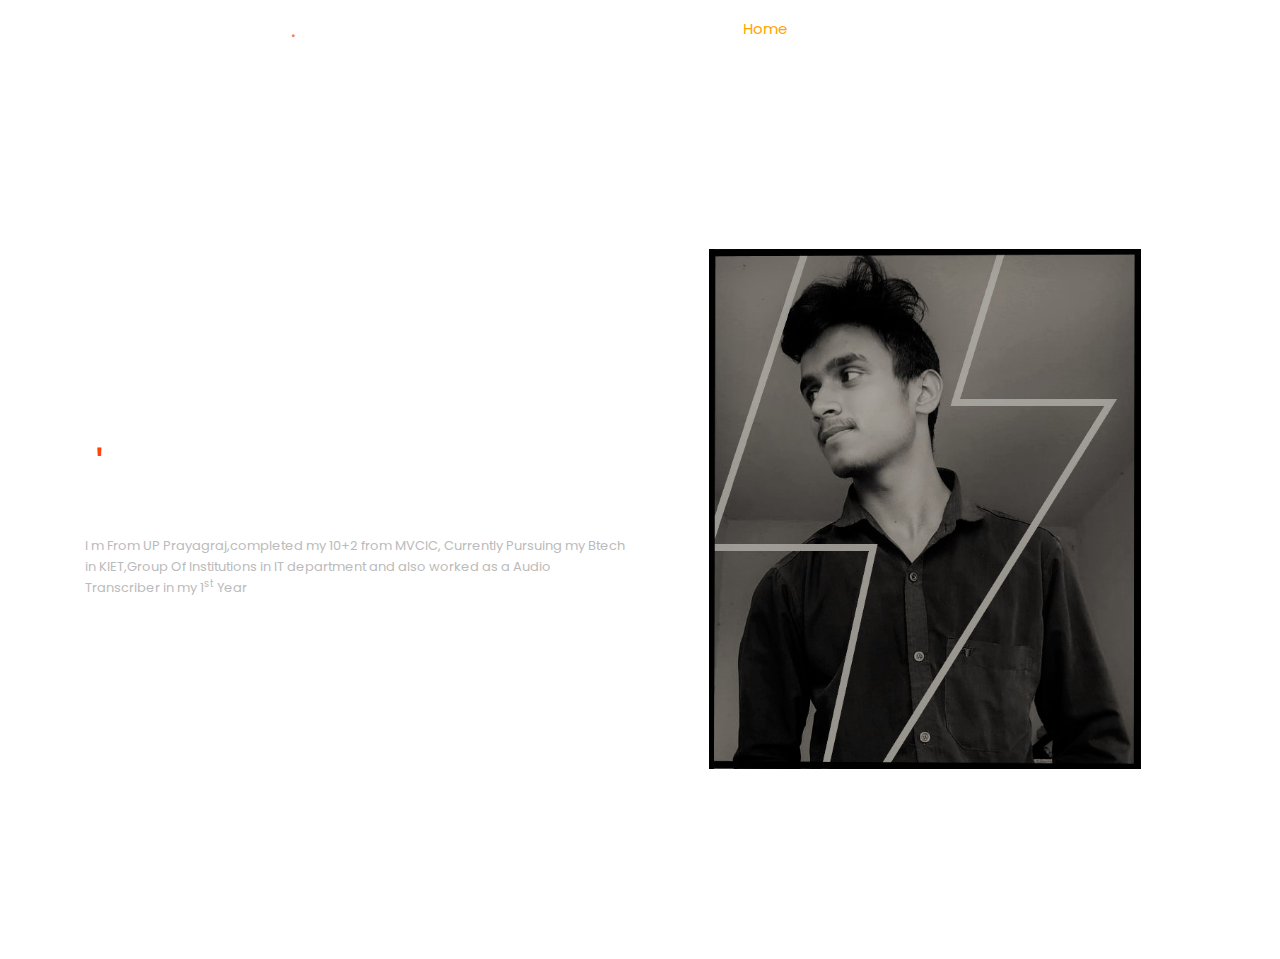
<file: index.html>
<!DOCTYPE html>
<html lang="en">
<head>
    <meta charset="UTF-8"> 
    <meta name="viewport" content="width=device-width, initial-scale=1.0">
    <title>port folio website</title>
    <!-- Latest compiled and minified CSS -->
<link rel="stylesheet" href="https://maxcdn.bootstrapcdn.com/bootstrap/4.5.2/css/bootstrap.min.css">

<!-- jQuery library -->
<script src="https://ajax.googleapis.com/ajax/libs/jquery/3.5.1/jquery.min.js"></script>

<!-- Popper JS -->
<script src="https://cdnjs.cloudflare.com/ajax/libs/popper.js/1.16.0/umd/popper.min.js"></script>

<!-- Latest compiled JavaScript -->
<script src="https://maxcdn.bootstrapcdn.com/bootstrap/4.5.2/js/bootstrap.min.js"></script>

<link rel="stylesheet" href="index.css" type="text/css">

<!--animation.css-->
<link rel="stylesheet" href="https://cdnjs.cloudflare.com/ajax/libs/animate.css/4.1.1/animate.min.css"/>
<link rel="stylesheet" href="https://cdnjs.cloudflare.com/ajax/libs/font-awesome/4.7.0/css/font-awesome.min.css">
</head>
<body>
 
    <!-- navbar code-->
    <div class="container">
        <div class="nav_section">

    <nav class="navbar navbar-expand-lg navbar-light">
        <a class="navbar-brand text-white" href="#">Portfolio website <span>.</span></a>
        <!-- changes -->
        <button class="navbar-toggler" type="button" data-toggle="collapse" data-target="#navbarSupportedContent" aria-controls="navbarSupportedContent" aria-expanded="false" aria-label="Toggle navigation">
          <span class="navbar-toggler-icon"></span>
        </button>
      
        <div class="collapse navbar-collapse" id="navbarSupportedContent">
          <ul class="navbar-nav ml-auto">
            
            <li class="nav-item">
            <a class="nav-link" style="color: orange !important;" href="index.html">Home</a>
            </li>
            <li class="nav-item">
            <a class="nav-link" href="about.html">About</a>
            </li>
            <li class="nav-item">
            <a class="nav-link" href="project.html">Projects</a>
            </li>
            
            <li class="nav-item">
            <a class="nav-link" href="socialmedia.html" target="_blank">Social media</a>
            </li>
            <li class="nav-item">
                <a class="nav-link" href="Query form.html" target="_blank">Query</a>
                </li>
          </ul>      
        
    
     
    </nav>
  </div>
</div> 

<!--body section-->
 <div class="body-section">
   <div class="container">
     <div class="row"> 
       <div class="col-lg-6 col-md-6 col-ms-12 col-xs-12">
         <h3>Hello!</h3>
         <h1 class="animate_animated">I<span style="color: orangered;">'</span>m Harshit Mishra</h1>
         <h2>B-Tech 3<sup>rd</sup> Year Student </h2>
         <p>I m From UP Prayagraj,completed my 10+2 from MVCIC, Currently Pursuing my Btech in KIET,Group Of Institutions in IT department and also worked as a Audio Transcriber in my 1<sup>st</sup> Year</p>
         
       </div>
       <div class="col-lg-6 col-md-6 col-ms-12 col-xs-12">
         <center>
           <img class="animate_animated" src="./WhatsApp Image 2021-07-15 at 10.47.15.jpeg" title="Harshit Mishra" alt="myphoto">
         </center>
       </div>
     </div>
   </div>
 </div>

 

</body>
</html>
</file>
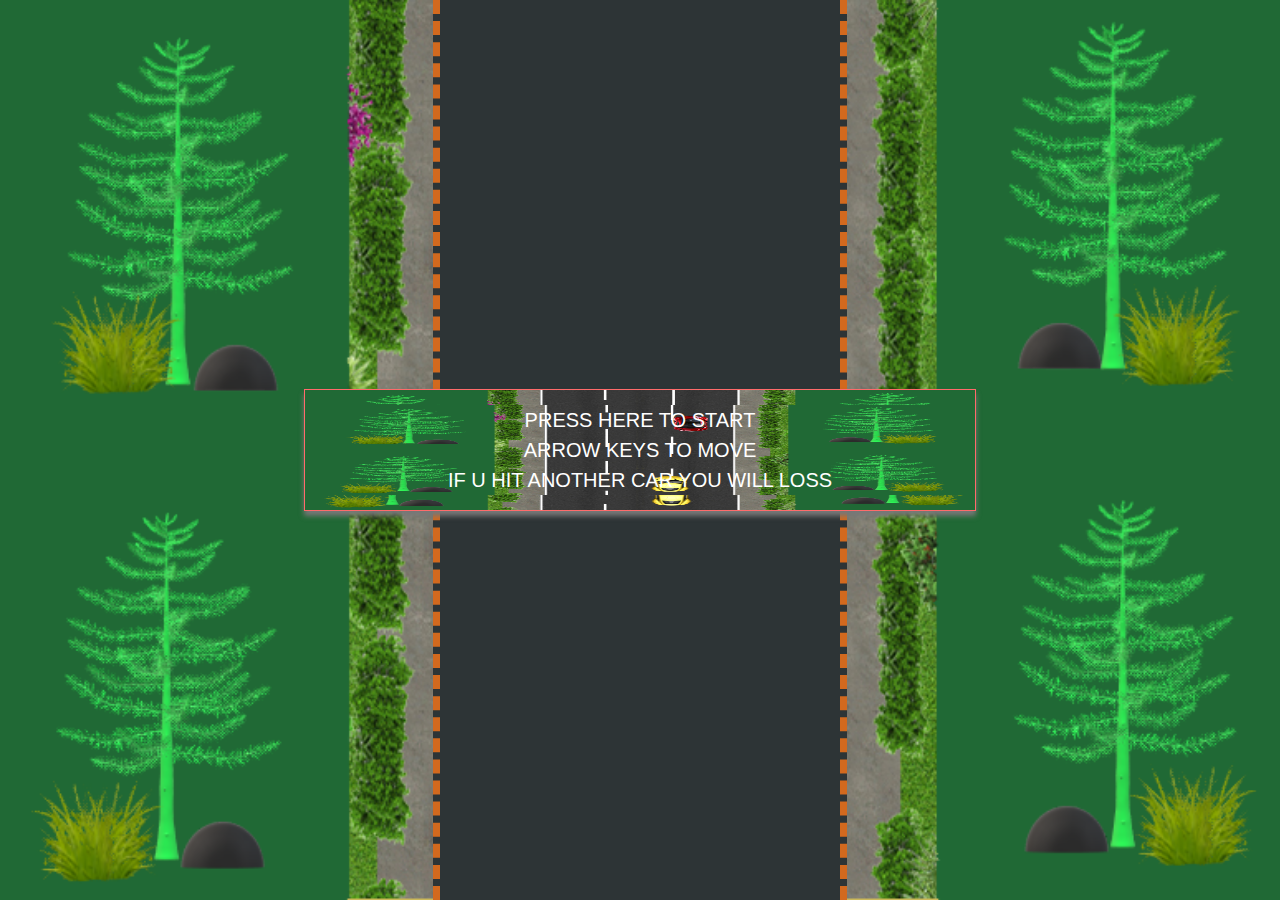
<file: cargamejs1.html>
<!DOCTYPE html>
<html lang="en">
<head>
    <meta charset="UTF-8">
    <meta http-equiv="X-UA-Compatible" content="IE=edge">
    <meta name="viewport" content="width=device-width, initial-scale=1.0">

    <title>JS Game </title>
  
     
    <style>
        
        *{
            margin: 0;
            padding: 0;
            font-family: 'Josefin Sans', sans-serif;
             /* background: green !important;  */
            background-image: url('Untitled.png');
            background-repeat: no-repeat;
            background-size: 102% 100%;
        }



        .hide{
            display: none;
        }

        .cargame{
            width: 100%;
            height: 100vh;
            
            
        }
        .car{
            width: 50px;height: 80px; background: red;
            position: absolute;
        bottom: 120px;
        background-image: url('car2.jpg');
        background-repeat: no-repeat;
        background-size: 100% 100%;
    }
    .enemy{
        width: 50px;height: 80px; background: red;
            position: absolute;
        bottom: 120px;
        background-image: url('lastcar.png');
        background-repeat: no-repeat;
        background-size: 100% 100%;
    }

 
        .lines{
             width: 10px;
             height: 100px;
             background: white;
             position: absolute;
             margin-left: 195px;
        }

    
        .gameArea{
            width: 400px;
            height: 100vh;
            background: #2d3436;
            margin: auto;
            position: relative;
            overflow: hidden;
            border-right: 7px dashed chocolate;
            border-left: 7px dashed chocolate;
        }
        .score{
            position: absolute;
            top: 15px;
            left: 40px;
            background: #10ac84 !important;
            width: 300px;
            line-height: 70px;
            text-align: center;
            color : white;
            font-size: 1.5em;
           
            box-shadow: 0 5px 5px #777;
        }

        .startScreen{
         position: absolute;
         background-color: #ee5253 !important;
         left: 50%;
         top: 50%;
         transform: translate(-50% ,-50%);
         color: white;
         z-index: 1;
         text-align: center;
         border: 1px solid #ff6b6b !important;
         padding: 15px;
         margin: auto;
         width: 50%;
         cursor: pointer;
         letter-spacing: 5;
         font-size: 20px;
         word-spacing: 3;
         line-height: 30px;
         text-transform: uppercase;
         box-shadow: 0 5px 5px #777;
        }
    

    </style>
</head>
<body>  
    <div class="carGame"></div>
    <div class="score"></div>
    <div class="startScreen">
    <p>
        Press here to start <br>
        Arrow keys to move <br>
        If u hit another car you will loss
    </p>
</div>
</div>
<div class="gameArea ">
    
</div>
</body>

<script>

const score = document.querySelector('.score');
const startScreen = document.querySelector('.startScreen');
const gameArea = document.querySelector('.gameArea');

startScreen.addEventListener('click',start);

let player = {speed : 10 , score : 0};

let keys = {ArrowUp : false, ArrowDown : false, ArrowLeft : false, ArrowRight : false}

document.addEventListener('keydown',Keydown);
document.addEventListener('keyup',Keyup);

function Keydown(e){
  e.preventDefault();
  keys[e.key] = true;
//   console.log(e.key);
//   console.log(keys);
} 

function Keyup(e){
  e.preventDefault();
  keys[e.key] = false;
//   console.log(e.key);
//   console.log(keys);
}


function isCollide(a,b){
  aRect = a.getBoundingClientRect(); 
  bReact = b.getBoundingClientRect();

  return !((aRect.top > bReact.bottom) || (aRect.bottom < bReact.top)||
  (aRect.left > bReact.right) || (aRect.right < bReact.left)) 
}

// function for move lines
function moveLines(){
    let lines = document.querySelectorAll('.lines');
    lines.forEach(function(item){
if(item.y >= 700){
    item.y -= 750;
}

    item.y +=player.speed;
    item.style.top = item.y + "px";
    })
}

// fun for ending the game
function endGame(){
    player.start = false;
    startScreen.classList.remove('hide');
    startScreen.innerHTML = "Game over <br> Your Final Score is " + player.score +
     "<br> Press here to restrart the Game.";
}




// fun to move enemy cars

function moveEnemy(car){
    let enemy = document.querySelectorAll('.enemy');
    enemy.forEach(function(item){
        if(isCollide(car,item)){
            console.log("car hitted");
            endGame();
        }
if(item.y >= 750){
    item.y = -300;
    item.style.left = Math.floor(Math.random() * 350) + "px";
}

    item.y +=player.speed;
    item.style.top = item.y + "px";
    })
}

function gamePlay (){
    // console.log("hey i am clicked");
    let car = document.querySelector('.car');
    let road = gameArea.getBoundingClientRect();
    // console.log(road);
    
    if(player.start){

        moveLines();
        moveEnemy(car);
       
        if(keys.ArrowUp && player.y > (road.top + 70)){player.y -= player.speed}
        if(keys.ArrowDown && player.y < (road.bottom - 85)){ player.y += player.speed}
        if(keys.ArrowLeft && player.x>0){player.x -= player.speed}
        if(keys.ArrowRight && player.x < (road.width - 50)){ player.x += player.speed}

        car.style.top = player.y + "px";
        car.style.left = player.x + "px";

        window.requestAnimationFrame(gamePlay);
        console.log(player.score++);

        player.score ++;
        let ps = player.score-2;
        score.innerText = "SCORE :" + ps;

    }
}

function start(){
    //  gameArea.classList.remove('hide');
     startScreen.classList.add('hide');
     gameArea.innerHTML = "";
    player.start = true;
    player.score = 0;
    window.requestAnimationFrame(gamePlay);

    for(x=0; x<5; x++ ) {                                                                                                                                                    
    //loop for line
    let roadLine = document.createElement('div');
    roadLine.setAttribute('class','lines');
    roadLine.y = (x*150);
    roadLine.style.top = roadLine.y + "px";
    gameArea.appendChild(roadLine);
    }
    let car = document.createElement('div');
    car.setAttribute('class','car');
    // car.innerText = "hello ";
    gameArea.appendChild(car);

    player.x = car.offsetLeft;
    player.y = car.offsetTop;


// console.log("Top position" + car.offsetTop);
// console.log("Left position" +  car.offsetLeft);

for(x=0; x<3; x++ ) {                                                                                                                                                    
//loop for car
let enemyCar = document.createElement('div');
enemyCar.setAttribute('class','enemy');
enemyCar.y = ((x+1)*350) * -1;
enemyCar.style.top = enemyCar.y + "px";
enemyCar.style.backgroundColor = randomcolor();
enemyCar.style.left = Math.floor(Math.random() * 350) + "px";
gameArea.appendChild(enemyCar);
}


}
function randomcolor(){
    function c(){
        let hex = Math.floor(Math.random()* 256).toString(16);
        return ("0" + String(hex)).substr(-2);
    }
return "#"+c()+c()+c();
}






</script>



</html>
</file>
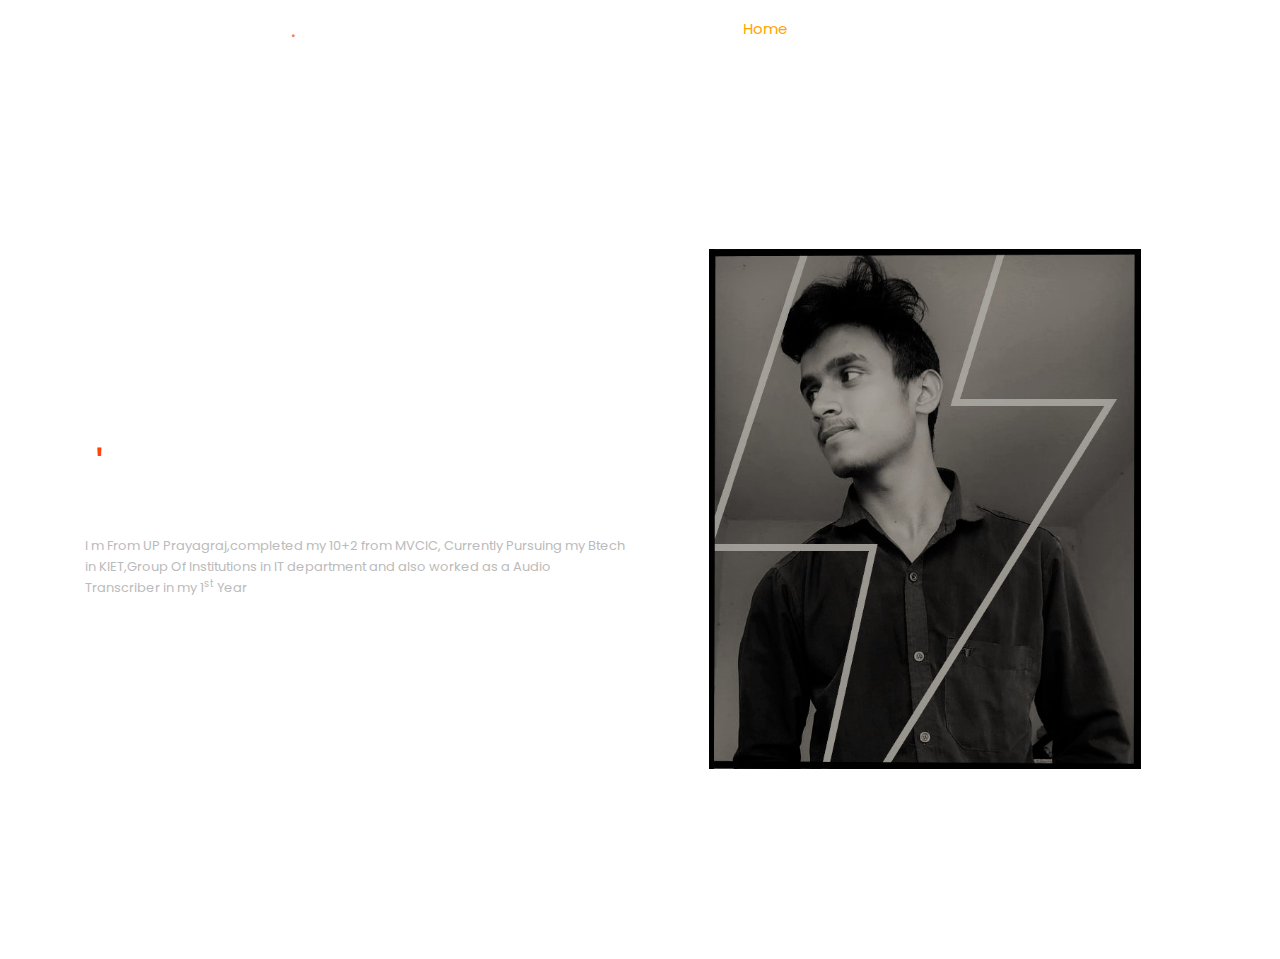
<file: Final.html>
<!DOCTYPE html>
<html lang="en">
<head>
    <meta charset="UTF-8"> 
    <meta name="viewport" content="width=device-width, initial-scale=1.0">
    <title>port folio website</title>
    <!-- Latest compiled and minified CSS -->
<link rel="stylesheet" href="https://maxcdn.bootstrapcdn.com/bootstrap/4.5.2/css/bootstrap.min.css">

<!-- jQuery library -->
<script src="https://ajax.googleapis.com/ajax/libs/jquery/3.5.1/jquery.min.js"></script>

<!-- Popper JS -->
<script src="https://cdnjs.cloudflare.com/ajax/libs/popper.js/1.16.0/umd/popper.min.js"></script>

<!-- Latest compiled JavaScript -->
<script src="https://maxcdn.bootstrapcdn.com/bootstrap/4.5.2/js/bootstrap.min.js"></script>

<link rel="stylesheet" href="index.css" type="text/css">

<!--animation.css-->
<link rel="stylesheet" href="https://cdnjs.cloudflare.com/ajax/libs/animate.css/4.1.1/animate.min.css"/>
<link rel="stylesheet" href="https://cdnjs.cloudflare.com/ajax/libs/font-awesome/4.7.0/css/font-awesome.min.css">
</head>
<body>
 
    <!-- navbar code-->
    <div class="container">
        <div class="nav_section">

    <nav class="navbar navbar-expand-lg navbar-light">
        <a class="navbar-brand text-white" href="#">Portfolio website <span>.</span></a>
        <!-- changes -->
        <button class="navbar-toggler" type="button" data-toggle="collapse" data-target="#navbarSupportedContent" aria-controls="navbarSupportedContent" aria-expanded="false" aria-label="Toggle navigation">
          <span class="navbar-toggler-icon"></span>
        </button>
      
        <div class="collapse navbar-collapse" id="navbarSupportedContent">
          <ul class="navbar-nav ml-auto">
            
            <li class="nav-item">
            <a class="nav-link" style="color: orange !important;" href="Final.html">Home</a>
            </li>
            <li class="nav-item">
            <a class="nav-link" href="about.html">About</a>
            </li>
            <li class="nav-item">
            <a class="nav-link" href="project.html">Projects</a>
            </li>
            
            <li class="nav-item">
            <a class="nav-link" href="socialmedia.html" target="_blank">Social media</a>
            </li>
            <li class="nav-item">
                <a class="nav-link" href="Query form.html" target="_blank">Query</a>
                </li>
          </ul>      
        
    
     
    </nav>
  </div>
</div> 

<!--body section-->
 <div class="body-section">
   <div class="container">
     <div class="row"> 
       <div class="col-lg-6 col-md-6 col-ms-12 col-xs-12">
         <h3>Hello!</h3>
         <h1 class="animate_animated">I<span style="color: orangered;">'</span>m Harshit Mishra</h1>
         <h2>B-Tech 3<sup>rd</sup> Year Student </h2>
         <p>I m From UP Prayagraj,completed my 10+2 from MVCIC, Currently Pursuing my Btech in KIET,Group Of Institutions in IT department and also worked as a Audio Transcriber in my 1<sup>st</sup> Year</p>
         
       </div>
       <div class="col-lg-6 col-md-6 col-ms-12 col-xs-12">
         <center>
           <img class="animate_animated" src="./WhatsApp Image 2021-07-15 at 10.47.15.jpeg" title="Harshit Mishra" alt="myphoto">
         </center>
       </div>
     </div>
   </div>
 </div>

 

</body>
</html>
</file>
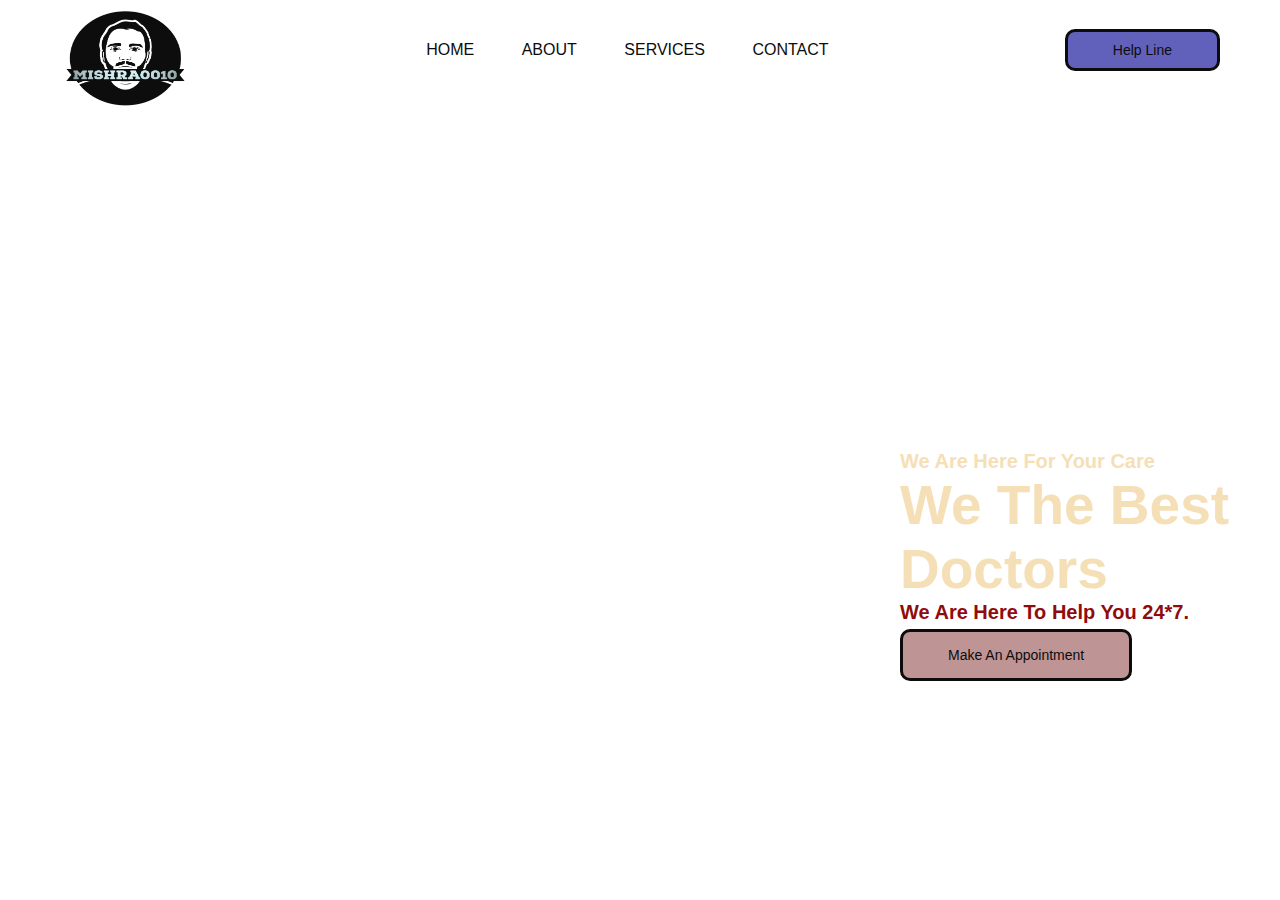
<file: healthcare.html>
<!DOCTYPE html>
<html lang="en">
<head>
    <meta charset="UTF-8">
    <meta http-equiv="X-UA-Compatible" content="IE=edge">
    <meta name="viewport" content="width=device-width, initial-scale=1.0">
    <title>Mishra Health +</title>
    <link rel="preconnect" href="https://fonts.googleapis.com">
    <link rel="stylesheet" href="healthcare.css">
</head>
<body>
    <header>
        <div class="mainheader">
            <div class="logo">
                <img src="logo2.png" alt="logo">
            </div>
            <nav>
                 <a href="healthcare.html">home</a>
                 <a href="https://www.who.int/about " target="_blank">About</a> 
                 <a href="#">services</a>
                 <a href="https://www.who.int/" target="_blank">Contact</a>
            </nav>
            <div class="menubutton">
                <a href="https://www.who.int/ " target="_blank"><button>Help Line</button></a>
            </div>
        </div>
        <main>
            <section class="left-sec">
            <h2>We Are Here For Your Care</h2>
            <h1>We The Best Doctors</h1>
            <p>We Are Here To Help You 24*7.</p>
            <button>Make An Appointment</button>
            </section>
            
        </main>
    </header>
    
</body>
</html>
</file>
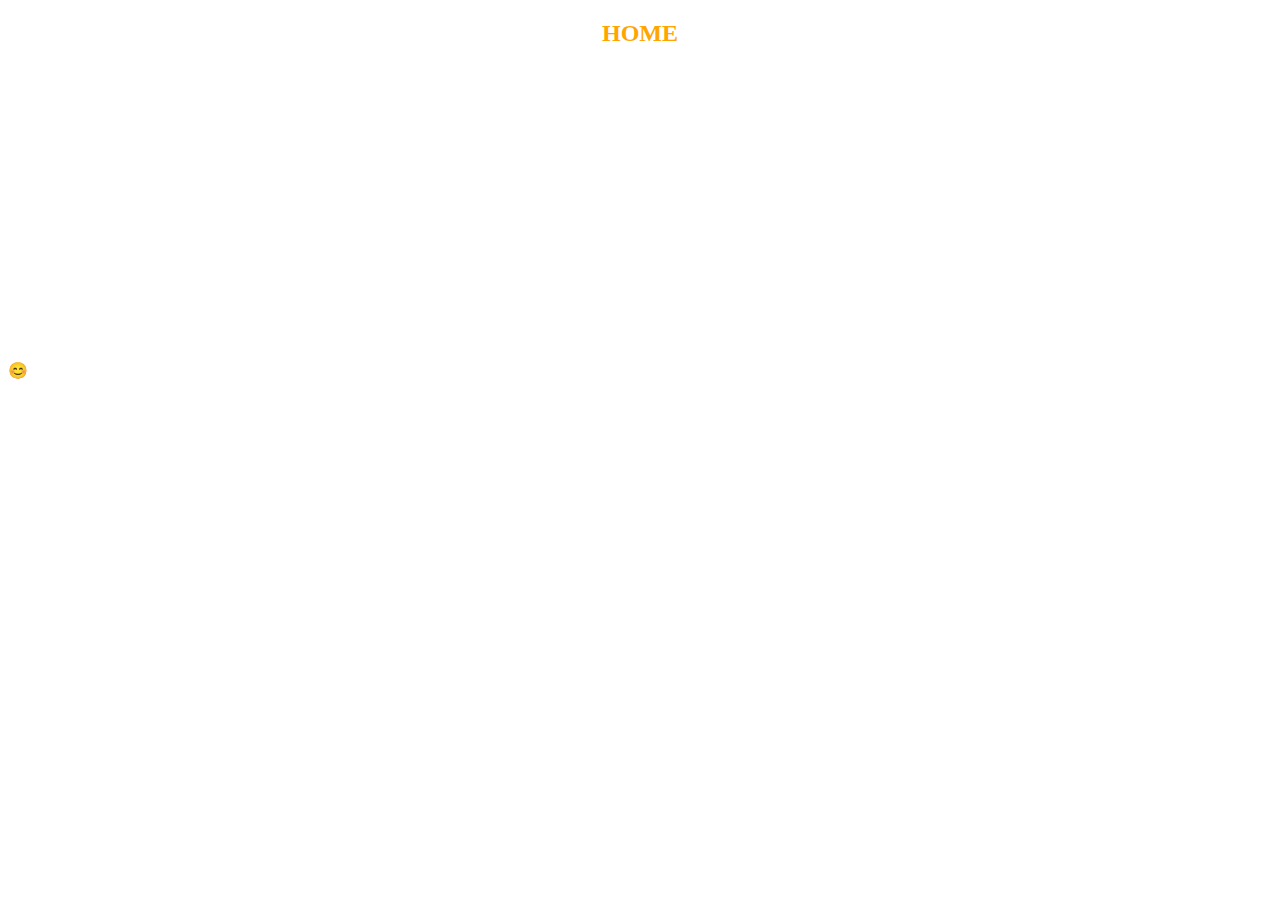
<file: project.html>
<!DOCTYPE html>
<html lang="en">
<head>
    <title>Projects</title>
</head>
<body style="background-image: url('https://thumbs.dreamstime.com/b/projects-concept-black-chalkboard-d-rendering-handwritten-top-view-office-desk-lot-business-office-supplies-79906734.jpg');
 background-repeat: no-repeat; background-size: 100% 326%;">
    <a href="index.html"  style="color: orange; text-align: center;text-decoration: none; " title="Go to home page"> <h2> HOME</h2></a>
    
    <a href="windows.html" style="color: white; text-decoration: none;"title="Open Project"><h1>1- WINDOWS 11 USING HTML CSS JAVASCRIPT</h1></a>
    <a href="gallery.html" style="color: hsl(0, 0%, 100%) ; text-decoration: none;"title="Open Project"><h1>2- IMAGE GALLERY USING HTML CSS JAVASCRIPT </h1></a>
    <a href="healthcare.html" style="color: white; text-decoration: none;"title="Open Project"><h1>3- MEDICAL WEBSITE OUTLOOK</h1></a>
    <a href="cargamejs1.html" style="color: white; text-decoration: none;"title="Open Project"><h1>4- JAVASCRIPT CAR GAME</h1></a>
    <a href="tic_tak.html" style="color: white; text-decoration: none;"title="Open Project"><h1>5- TIC_TAC_TOE AUTOPLAY GAME</h1></a>
    <p>😊</p>

</body>
</html>
</file>
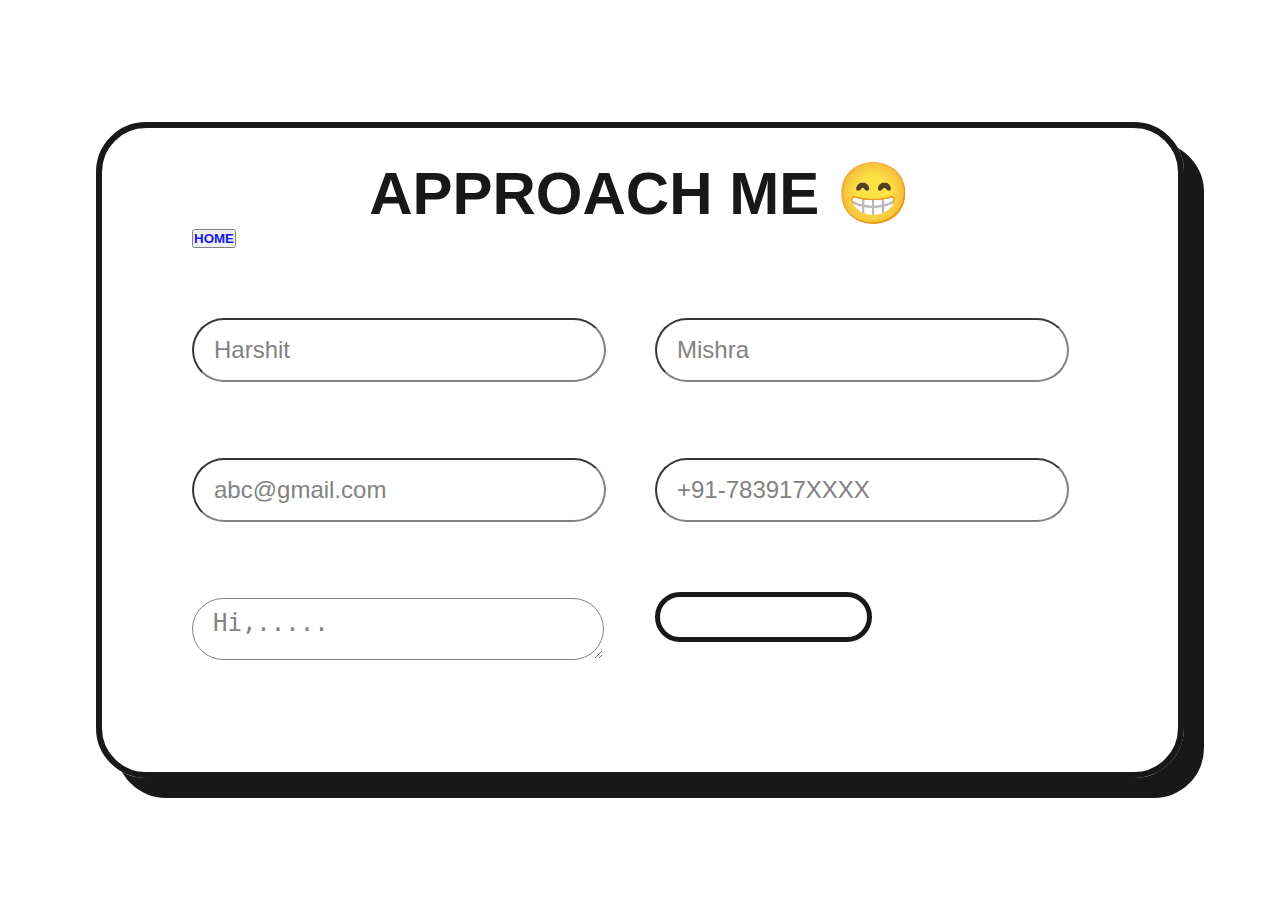
<file: Query form.html>
<!DOCTYPE html>
<html lang="en">
<head>
    <link rel="stylesheet" href="Query form.css">
    <title>Query</title>
</head>
<body>
  
    
    <div class="card">
        <h2> <center> Approach me 	&#128513;</h2> </center>
        <button>
        <a href="index.html" style="text-align: right; text-decoration: none;" title="Go to Home Page" ><h4>HOME</h4></a>
        </button>
          <div class="row">
          <div class="col">
            <div class="form-group">
              <label>First Name</label>
              <input type="text" placeholder="Harshit" required>
            </div>
          </div>
      
          <div class="col">
            <div class="form-group">
              <label>Last name</label>
              <input type="text" placeholder="Mishra" required >
            </div>
          </div>
      
          <div class="col">
            <div class="form-group">
              <label>Email</label>
              <input type="email" placeholder="abc@gmail.com" required>
            </div>
          </div>
      
          <div class="col">
            <div class="form-group">
              <label>Phone</label>
              <input type="number" placeholder="+91-783917XXXX" required>
            </div>
          </div>
      
          <div class="col">
            <div class="form-group">
              <label>Query </label>
              <textarea placeholder="Hi,....." required></textarea>
            </div>
          </div>
      
          <div class="col">
            <input type="submit" value="Submit">
          </div>
        </div>
      </div> 
</body>

<script>
  
</script>

</html>
</file>
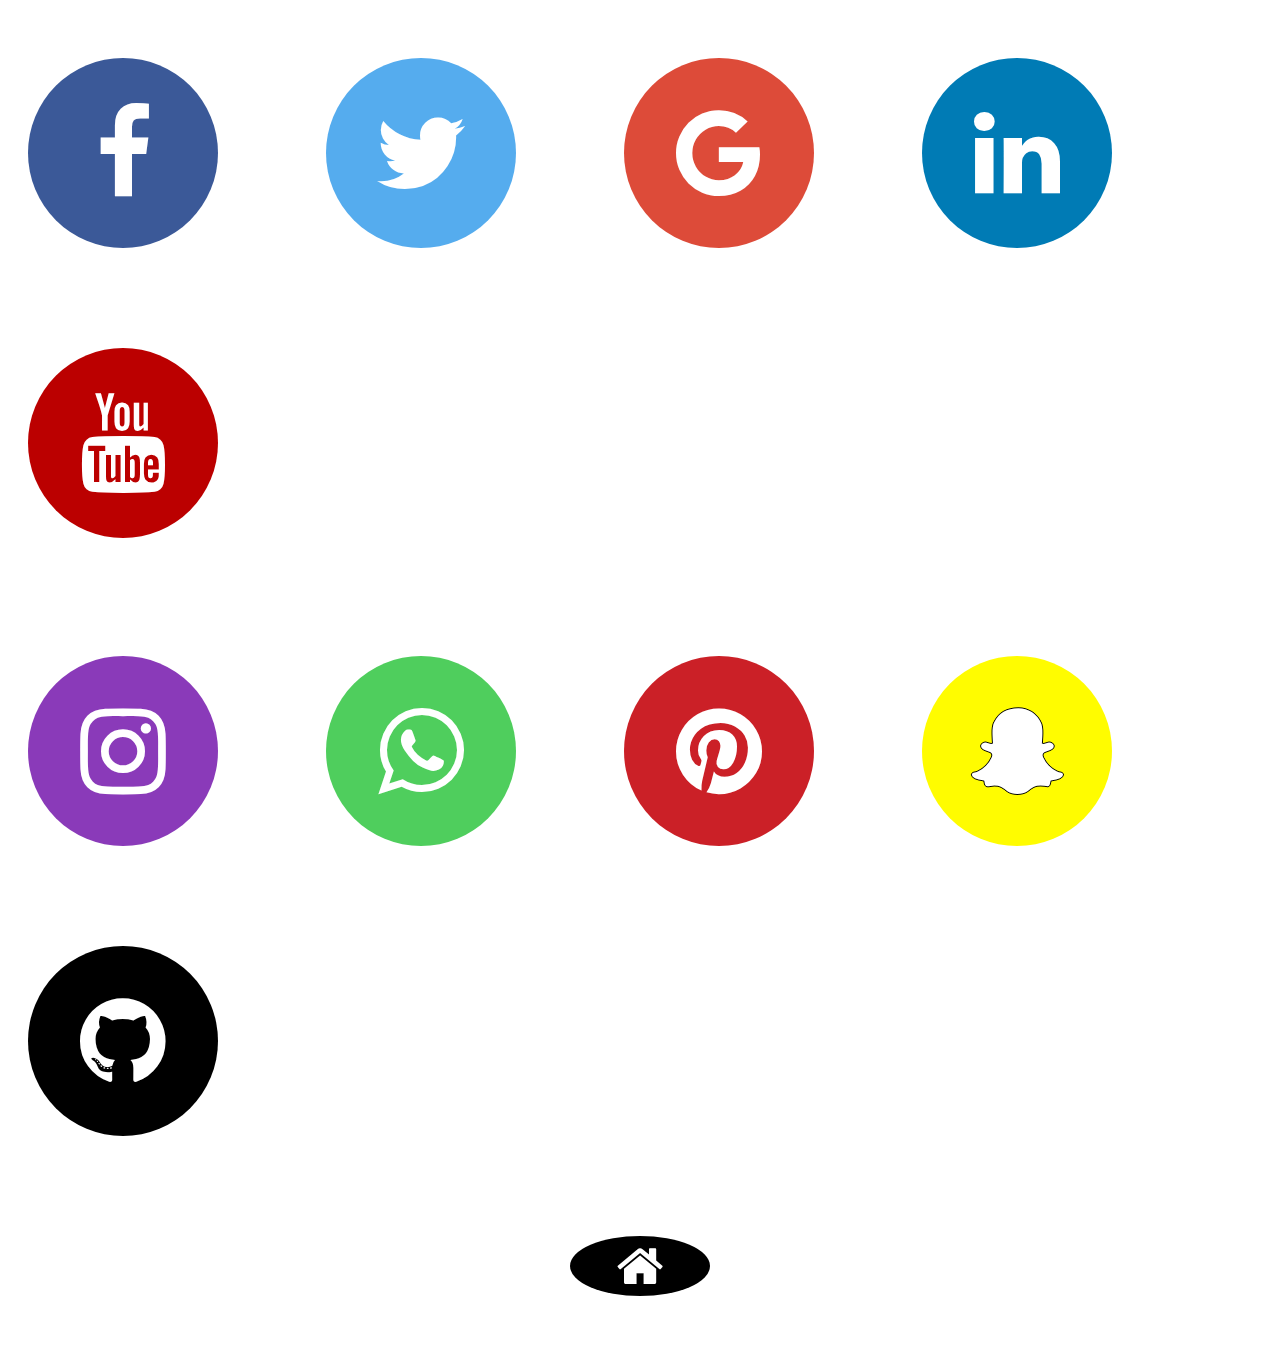
<file: socialmedia.html>
<!DOCTYPE html>
<html lang="en">
	<head>
		<title>social media handle</title>
		<!-- Adding font awesome icon library -->
		<link rel="stylesheet" href="https://cdnjs.cloudflare.com/ajax/libs/font-awesome/4.7.0/css/font-awesome.min.css">
        
		<style>
			
			.fa {  
			  width: 150px;
			  padding: 20px;
			  font-size: 100px;
              align-content: center;
			  text-align: center;
			  text-decoration: none;
              line-height: 150px;
              height: 150px;
			  margin: 50px 20px;
			  color: white;
			  border-radius: 50%; 
			}

		
			.fa:hover {
				opacity: 0.7;
			}
			.fa-home{
				background: black;
				height: 20px;
				line-height: 20px;
				border-radius: 50%;
				font-size: 50px;
				
				width: 100px;
			}

			.fa-facebook {
			  background: #3B5998;
			}

			.fa-twitter {
			  background: #55ACEE;
			}

			.fa-google {
			  background: #dd4b39;
			}

			.fa-linkedin {
			  background: #007bb5;
			}

			.fa-youtube {
			  background: #bb0000;
			}

			.fa-instagram {
			  background: #8a3ab9;
			}

			.fa-whatsapp {
			  background: #4FCE5D;
			}

			.fa-pinterest {
			  background: #cb2027;
			}

			.fa-snapchat-ghost {
			  background: #fffc00;  
			  text-shadow: -1px 0 black, 0 1px black, 1px 0 black, 0 -1px black;
			}

			

			.fa-github {
			  background: #000000;
			}

		

			
			</style>
	</head>
	<body style="background-image: url('https://i.pinimg.com/originals/c5/39/d1/c539d195aa09d463ec863511f31ad6a3.jpg');">
		
		<!-- Using font awesome icons -->
		<a href="https://www.facebook.com/profile.php?id=100011474226206" class="fa fa-facebook"></a>&nbsp;&nbsp;&nbsp;&nbsp;&nbsp;&nbsp;&nbsp;&nbsp;&nbsp;&nbsp;&nbsp;&nbsp;&nbsp;&nbsp;&nbsp;&nbsp;
		<a href="#" class="fa fa-twitter"></a>&nbsp;&nbsp;&nbsp;&nbsp;&nbsp;&nbsp;&nbsp;&nbsp;&nbsp;&nbsp;&nbsp;&nbsp;&nbsp;&nbsp;&nbsp;&nbsp;
		<a href="#" class="fa fa-google"></a>&nbsp;&nbsp;&nbsp;&nbsp;&nbsp;&nbsp;&nbsp;&nbsp;&nbsp;&nbsp;&nbsp;&nbsp;&nbsp;&nbsp;&nbsp;&nbsp;
		<a href="https://www.linkedin.com/in/harshit-mishra-94398a202" class="fa fa-linkedin"></a>&nbsp;&nbsp;&nbsp;&nbsp;&nbsp;&nbsp;&nbsp;&nbsp;&nbsp;&nbsp;&nbsp;&nbsp;&nbsp;&nbsp;&nbsp;&nbsp;
		<a href="https://www.youtube.com/channel/UClRYrnkoZ1RVXjXbd2pViDQ" class="fa fa-youtube"></a>&nbsp;&nbsp;&nbsp;&nbsp;&nbsp;&nbsp;&nbsp;&nbsp;&nbsp;&nbsp;&nbsp;&nbsp;&nbsp;&nbsp;&nbsp;&nbsp;<br><br>
		<a href="https://www.instagram.com/mishra0010/" class="fa fa-instagram"></a>&nbsp;&nbsp;&nbsp;&nbsp;&nbsp;&nbsp;&nbsp;&nbsp;&nbsp;&nbsp;&nbsp;&nbsp;&nbsp;&nbsp;&nbsp;&nbsp;

		<a href="#" class="fa fa-whatsapp"></a>&nbsp;&nbsp;&nbsp;&nbsp;&nbsp;&nbsp;&nbsp;&nbsp;&nbsp;&nbsp;&nbsp;&nbsp;&nbsp;&nbsp;&nbsp;&nbsp;

		<a href="#" class="fa fa-pinterest"></a>&nbsp;&nbsp;&nbsp;&nbsp;&nbsp;&nbsp;&nbsp;&nbsp;&nbsp;&nbsp;&nbsp;&nbsp;&nbsp;&nbsp;&nbsp;&nbsp;
		<a href="#" class="fa fa-snapchat-ghost"></a>&nbsp;&nbsp;&nbsp;&nbsp;&nbsp;&nbsp;&nbsp;&nbsp;&nbsp;&nbsp;&nbsp;&nbsp;&nbsp;&nbsp;&nbsp;&nbsp;
		<a href="https://github.com/mishra0010" class="fa fa-github"></a>&nbsp;&nbsp;&nbsp;&nbsp;&nbsp;&nbsp;&nbsp;&nbsp;&nbsp;&nbsp;&nbsp;&nbsp;&nbsp;&nbsp;&nbsp;&nbsp;
		<center><a href="index.html" class="fa fa-home"></a><br></center>
		
		
	
		
		
	</body>
</html>
</file>
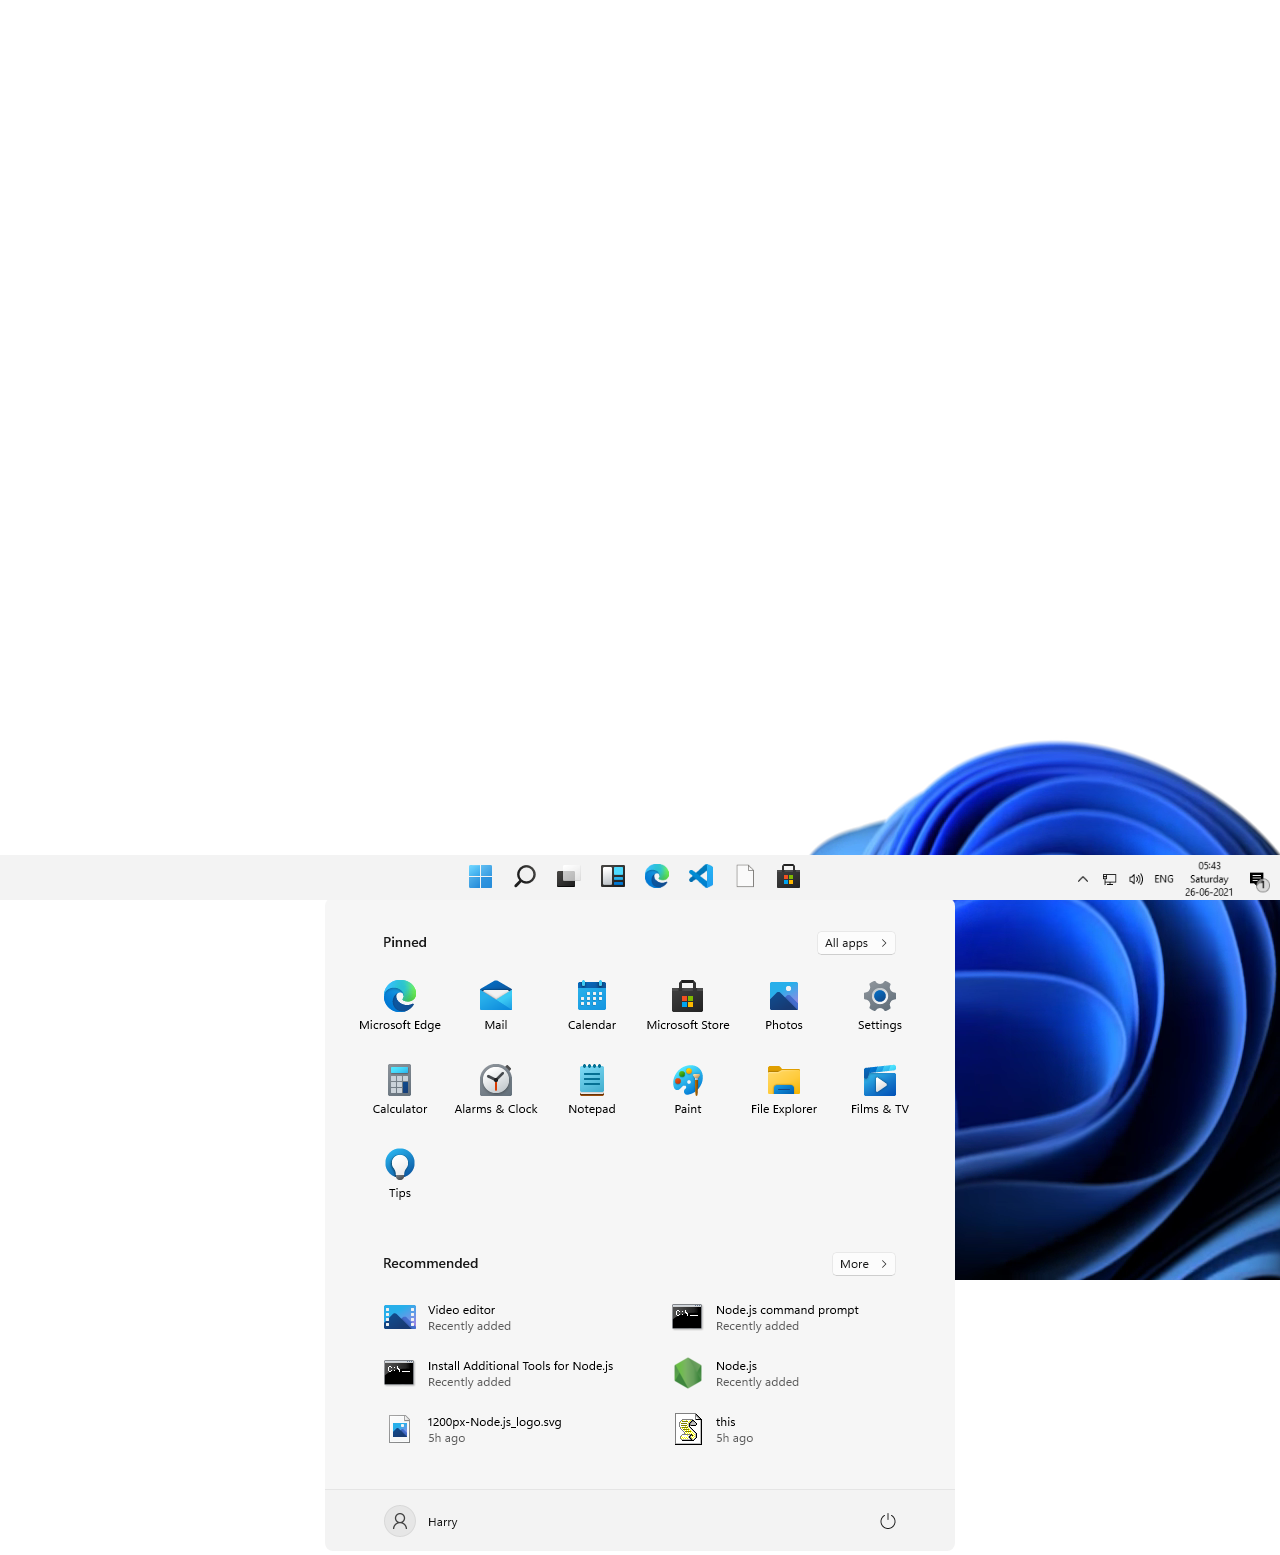
<file: windows.html>
<!DOCTYPE html>
<html lang="en">
<head>
    <meta charset="UTF-8">
    <meta http-equiv="X-UA-Compatible" content="IE=edge">
    <meta name="viewport" content="width=device-width, initial-scale=1.0">
    <title>Try Windows 11</title>
    <link rel="stylesheet" href="style.css">
</head>
<body>
    <!-- <div class="icons">
        <img src="chromeicon.png" width="74px" alt="">
        <div>Google Chrome</div>
    </div> -->
    <div class="taskbar">
        <img src="icons.PNG" alt="">
        <img class="right" src="taskbarright.PNG" alt="">
    </div>
    <div class="startmenu">
        <img src="startmenu.PNG" alt="">
    </div>
    <video autoplay muted id="vid">
        <source src="video.webm" type="video/webm">
    </video>
</body>
<script src="script.js"></script>
</html>
</file>
<file: index.css>
@import url('https://fonts.googleapis.com/css2?family=Poppins:ital,wght@0,300;0,400;0,500;0,600;0,700;1,800;1,900&display=swap');
:root{
    --background-color: #333643; 
    --pink-color: #F87652;
}
*{
    font-family: 'Poppins', sans-serif;
}
body{
    
    background-image: url('https://res.cloudinary.com/practicaldev/image/fetch/s--lL6BJFjO--/c_limit%2Cf_auto%2Cfl_progressive%2Cq_66%2Cw_880/https://i.imgur.com/QSDyLCm.gif');
    background-repeat: no-repeat ;
    background-size: 100% 100%;
}



h1,h2,h3,h4,h5,h6,p,a{
    cursor: pointer;
}

/* navbar */
 .nav_section .navbar-brand{
     font-size: 22px;
 }
 .nav_section .navbar-brand span{
     color: var(--pink-color);
 }
 .nav_section .navbar-nav li{
     margin: 0px 8px;
 }
 .nav_section .navbar-nav li a{
     color: white !important;
     font-size: 15px;
 }
 .nav_section .navbar-nav .nav-link::before{
     content: '';
     width: 0px;
     height: 0px;
     background-color: white;
     position: absolute;
     bottom: 7px;
     transition: 0.5s;
 }
 .nav_section .navbar-nav .nav-link:hover::before{
     content: '';
     height: 2px;
     width: 17px;
     background-color: white;
     position: absolute;
     bottom: 7px;
 }
 /* img css */
 .body-section .row{
     display: flex;
     align-items: center;
     height: 100vh;

 }
 .body-section .row h1,h2,h3,p{
     color: white;
 }
 .body-section .row h3{
     font-size: 19px;
     font-weight: 300;
     margin-bottom: 15px;
 }
 .body-section .row h1:hover{
     font-size: 65px;
     font-weight: 800;
     animation: swing;
     animation-duration: 0.5s;
     color: orangered !important;
 }
 .body-section .row h2{
     font-size: 20px;
     font-weight: 100;
     margin: 8px 0px;
 }
 .body-section .row p{
     font-size: 13px;
     margin-top: 13px;
     line-height: 21px;
     color: #bbbbbb;
 }
 .navbar-toggler-icon {
    color: #fff;
    text-shadow: 0 -1px 0 rgb(0 0 0 / 25%);
    background-color: wheat;
    background-image: -moz-linear-gradient(top,#151515,#040404);
    background-image: -webkit-gradient(linear,0 0,0 100%,from(#151515),to(#040404));
    background-image: -webkit-linear-gradient(top,#151515,#040404);
    background-image: -o-linear-gradient(top,#151515,#040404);
    background-image: linear-gradient(to bottom,#151515,#040404);
    background-repeat: repeat-x;
    filter: progid:DXImageTransform.Microsoft.gradient(startColorstr='#ff151515',endColorstr='#ff040404',GradientType=0);
    border-color: #040404 #040404 #000;
    border-color: rgba(0,0,0,.1) rgba(0,0,0,.1) rgba(0,0,0,.25);
}


 .body-section .row img{

     width: 80%;

 }
</file>
<file: healthcare.css>
*{
    margin: 0;
    padding: 0;
    box-sizing: border-box;
    font-family: 'Josefin Sans', sans-serif;
    
}
header{
    width: 100%;
    height: 100vh;
    background-image: url('https://img.wallpapersafari.com/phone/640/1136/20/85/b7h4AW.jpg');
    opacity: 95%;
    background-repeat: no-repeat;
    background-size: 100% 100%;
}
.menubutton{
    margin-right: 60px;
}
.mainheader{
    width: 100%;
    height: 100px;
    display: flex;
    justify-content: space-between;
    align-items: center;
}
 .mainheader .logo img{
     width: 190px;
     height: 120px;
     padding-left: 60px;
     padding-top: 20px;
 }
 .mainheader nav{
     width: 450px;
     display: flex;
     justify-content: space-around;
     align-items: center;
     
 }


 .mainheader nav a{
     text-decoration: none;
     color: black;
     text-transform: uppercase;
 }

 .mainheader button{
     padding: 10px 45px;
     text-align: center;
     font-size: 14px;
     color: black;
     border: solid black;
     border-radius: 10px;
     background-color: #5959b8;
     
 }
 main{
    width: 100%;
    display: flex;
    justify-content: space-between;
    align-items: center;
 }


 main .left-sec{
    padding-left: 900px;
    padding-top: 350px;
 }

 .left-sec h2{
     font-size: 20px;
     text-transform: capitalize;
     font-weight: bolder;
     color: wheat;
 }

 .left-sec h1{
    font-size: 55px;
    text-transform: capitalize;
    font-weight: bolder;
    color: wheat;
    margin: 0px 0;
 }

 .left-sec p{
    font-size: 20px;
    text-transform: capitalize;
    font-weight: bolder;
    color: darkred;
    margin-bottom: 5px;
 }

 .left-sec button{
    padding: 15px 45px;
    text-align: center;
    font-size: 14px;
    color: black;
    background-color: rosybrown;
    border: solid black;
    border-radius: 10px;
 }
</file>
<file: Query form.css>
* {
    margin: 0;
    padding: 0;
    border-size: border-box;
  }
  
  html, body {
    height: 100vh;
    background-image: url('https://wallpaperaccess.com/full/3124511.jpg');
    background-repeat: no-repeat;
    background-size: 100% 100%;
    opacity: 95%;
    font-family: 'Balsamiq Sans', sans-serif;
  }
  form input:required{
      background-color: black;
  }
  
  body {
    display: flex;
    align-items: center;
    justify-content: center;
  }
  
  .card {
    width: 70%;
    padding: 30px 90px 90px 90px;
    border: 6px solid black;
    box-shadow: 20px 20px 0 black;
    border-radius: 50px;
    position: relative;
  }
  
  .card h2 {
    color: black;
    font-size: 60px;
    text-transform: uppercase;
  }
  
  .card .row {
    position: relative;
    width: 100%;
    display: grid;
    grid: auto / auto auto;
    grid-template-columns: repeat(auto-fit,minmax(40%, 1fr));
    grid-gap: 30px;
  }
  
  .card .row .col {
    position: relative;
    width: 100%;
    margin: 30px 20px 40px 0;
    transition: 0.5s;
  }
  
  .card .row .form-group {
    position: relative;
    width: 100%;
    height: 40px;
    color: black;
  }
  
  .card .row .form-group input,
  .card .row .form-group textarea {
    position: absolute;
    width: 90%;
    height: 100%;
    background: transparent;
    outline: none;
    font-size: 24px;
    padding: 10px 0 10px 20px;
    border: 5px solid black
    box-shadow: 10px 10px 0 black;
    color: #ffffff;
    border-radius: 50px;
  }
  
  .card .row .form-group label {
    line-height: 40px;
    color: white;
    font-size: 24px;
    margin: 0 0 0 30px;
    display: block;
    pointer-events: none;
  }
  
  .row .col:nth-child(6) {
    margin-top: 64px;
  }
  
  .card .row .form-group input:focus,
  .card .row .form-group textarea:focus {
    border: 5px solid black;
    transition: all 0.5s;
  }
  
  .card .row input[type="submit"] {
    border: 5px solid black;
    box-shadow: 10px 10px 0 black
    padding: 10px;
    height: 100%;
    width: 50%;
    cursor: pointer;
    outline: none;
    background: transparent;
    text-transform: uppercase;
    color: #ffffff;
    line-height: 40px;
    font-size: 24px;
    font-weight: 700;
    border-radius: 45px;
    transition: all 0.4s;
  }
  
  .card .row input[type="submit"]:hover {
    border: 5px solid black;
    color: black;
    transition: all 0.4s;
  }
  
  @media screen and (max-width: 900px) {
    .card .row {
      grid-template-columns: repeat(auto-fit,minmax(70%, 1fr));
    }
    
    .card {
      padding: 20px;
    }
    
    .card h2 {
      font-size: 34px;
    }
    
    .card .row input[type="submit"] {
      width: 100%;
    }
  }
</file>
<file: style.css>
*{
    margin: 0;
    padding: 0;
}

body{
    /* background-image: url('bg.jpeg'); 
    background-size: cover; */
    overflow: hidden;
    height: 100vh;
}

.taskbar{
    background-color: #f3f3f3;
    width: 100%;
    position: absolute;
    bottom: 0;
    display: flex;
    z-index: 110;
    justify-content: center;
}

.startmenu{
    position: absolute; 
    /* bottom: 50px; */
    bottom: -655px;
    width: 100%;
    text-align: center;
    transition: all 0.3s ease-in; 
}

.startmenu img{
    border-radius: 8px;
}

.right{
    justify-self: flex-end;
    position: absolute;
    right: 0;
    margin: 6px 0;
    height: 85%;
}  
.icons{
    color: white;
}
</file>
